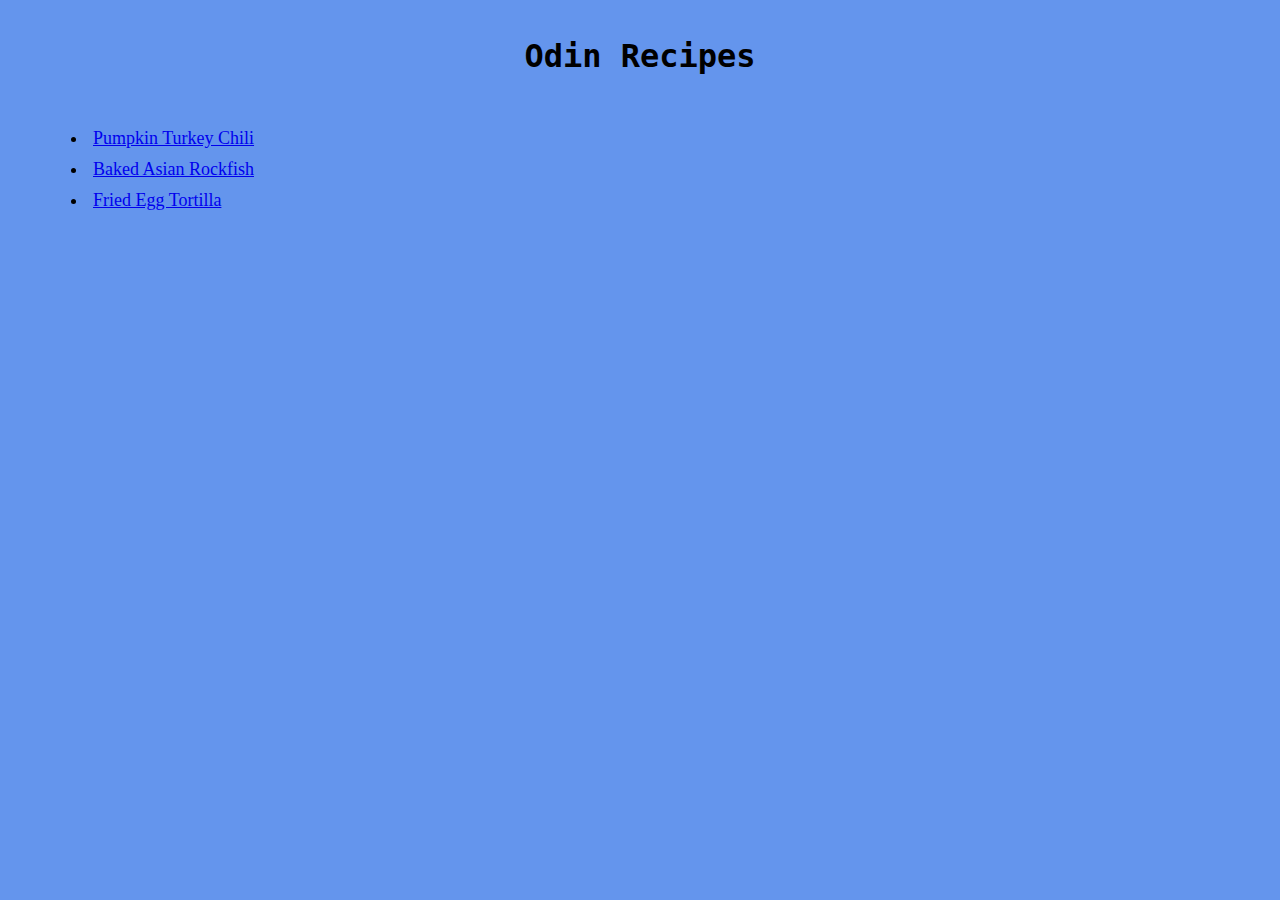
<file: odin-recipes/index.html>
<!DOCTYPE html>
<html lang="en">
<head>
	<meta charset="UTF-8">
	<meta name="viewport" content="width=device-width, initial-scale=1.0">
	<title>Odin Recipes</title>
	<link rel="stylesheet" href="style.css">
</head>
<body class="landing-page">
	<div class="landing-title">
		<h1>Odin Recipes</h1>
	</div>
	<div>
	<ul class="recipe-list">
		<li class="recipe-title"><a href="./recipes/pumpkin_turkey_chili.html">Pumpkin Turkey Chili</a></li>
		<li class="recipe-title"><a href="./recipes/baked_asian_rockfish.html">Baked Asian Rockfish</a></li>
		<li class="recipe-title"><a href="./recipes/fried_egg_tortilla.html">Fried Egg Tortilla</a></li>
	</ul>
	</div>
	
</body>
</html>
</file>
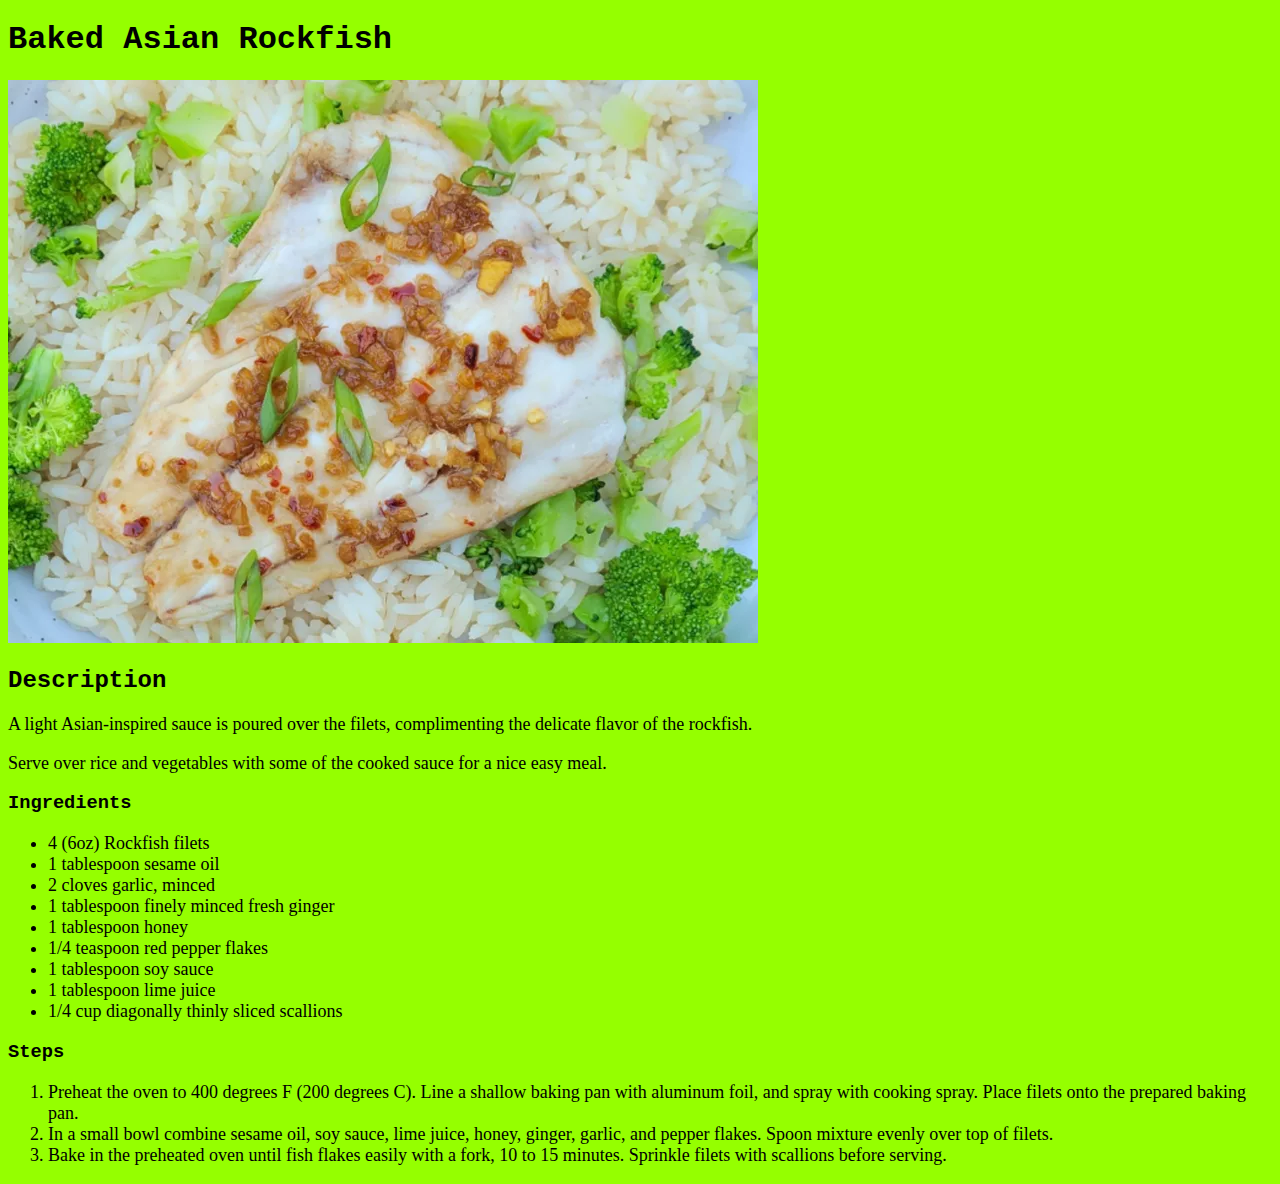
<file: odin-recipes/recipes/baked_asian_rockfish.html>
<!DOCTYPE html>
<html lang="en">
<head>
	<meta charset="UTF-8">
	<meta name="viewport" content="width=device-width, initial-scale=1.0">
	<title>Baked Asian Rockfish Recipe</title>
	<link rel="stylesheet" href="../style.css">
</head>
</head>
<body class="asian-rockfish">
	<h1>Baked Asian Rockfish</h1>
	<img src="../img/baked_asian_rockfish.webp" alt="A plate of delicious asian rockfish">
	<h2>Description</h2>
	<p>A light Asian-inspired sauce is poured over the filets, complimenting the delicate flavor of the rockfish.</p>
	<p>Serve over rice and vegetables with some of the cooked sauce for a nice easy meal.</p>
	<h3>Ingredients</h3>
	<ul>
		<li>4 (6oz) Rockfish filets</li>
		<li>1 tablespoon sesame oil</li>
		<li>2 cloves garlic, minced</li>
		<li>1 tablespoon finely minced fresh ginger</li>
		<li>1 tablespoon honey</li>
		<li>1/4 teaspoon red pepper flakes</li>
		<li>1 tablespoon soy sauce</li>
		<li>1 tablespoon lime juice</li>
		<li>1/4 cup diagonally thinly sliced scallions</li>
	</ul>
	<h3>Steps</h3>
	<ol>
		<li>Preheat the oven to 400 degrees F (200 degrees C).
			  Line a shallow baking pan with aluminum foil, and spray with cooking spray. 
				Place filets onto the prepared baking pan.</li>	
		<li>In a small bowl combine sesame oil, soy sauce, lime juice, honey, ginger, garlic, and pepper flakes.
			  Spoon mixture evenly over top of filets.</li>
		<li>Bake in the preheated oven until fish flakes easily with a fork, 10 to 15 minutes. 
			  Sprinkle filets with scallions before serving.</li>
	</ol>
</body>
</html>
</file>
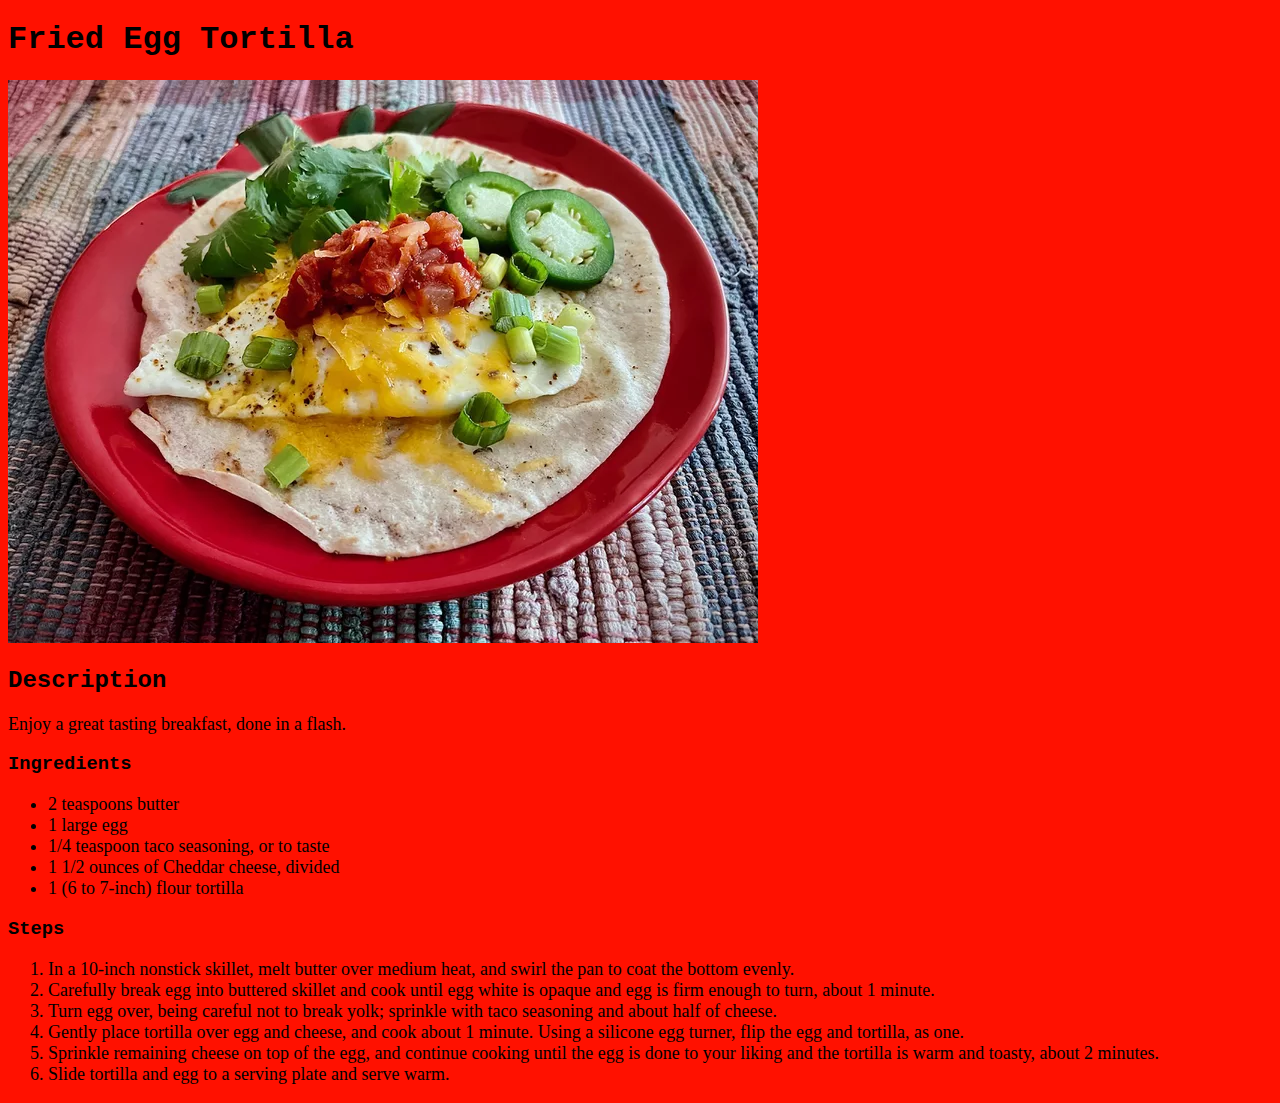
<file: odin-recipes/recipes/fried_egg_tortilla.html>
<!DOCTYPE html>
<html lang="en">
<head>
	<meta charset="UTF-8">
	<meta name="viewport" content="width=device-width, initial-scale=1.0">
	<title>Fried Egg Tortilla Recipe</title>
	<link rel="stylesheet" href="../style.css">
</head>
</head>
<body class="fried-egg">
	<h1>Fried Egg Tortilla</h1>
	<img src="../img/fried_egg_tortilla.webp" alt="A delicious fried egg tortilla">
	<h2>Description</h2>
	<p>Enjoy a great tasting breakfast, done in a flash.</p>
	<h3>Ingredients</h3>
	<ul>
		<li>2 teaspoons butter</li>
		<li>1 large egg</li>
		<li>1/4 teaspoon taco seasoning, or to taste</li>
		<li>1 1/2 ounces of Cheddar cheese, divided</li>
		<li>1 (6 to 7-inch) flour tortilla</li>
	</ul>
	<h3>Steps</h3>
	<ol>
		<li>In a 10-inch nonstick skillet, melt butter over medium heat,
			  and swirl the pan to coat the bottom evenly.</li>
		<li>Carefully break egg into buttered skillet and cook until egg white is
			  opaque and egg is firm enough to turn, about 1 minute.</li>
		<li>Turn egg over, being careful not to break yolk; sprinkle with taco
			  seasoning and about half of cheese.</li>
		<li>Gently place tortilla over egg and cheese, and cook about 1 minute.
			  Using a silicone egg turner, flip the egg and tortilla, as one.</li>
		<li>Sprinkle remaining cheese on top of the egg, and continue cooking
			  until the egg is done to your liking and the tortilla is warm and
				toasty, about 2 minutes.</li>
		<li>Slide tortilla and egg to a serving plate and serve warm.</li>
	</ol>
</body>
</html>
</file>
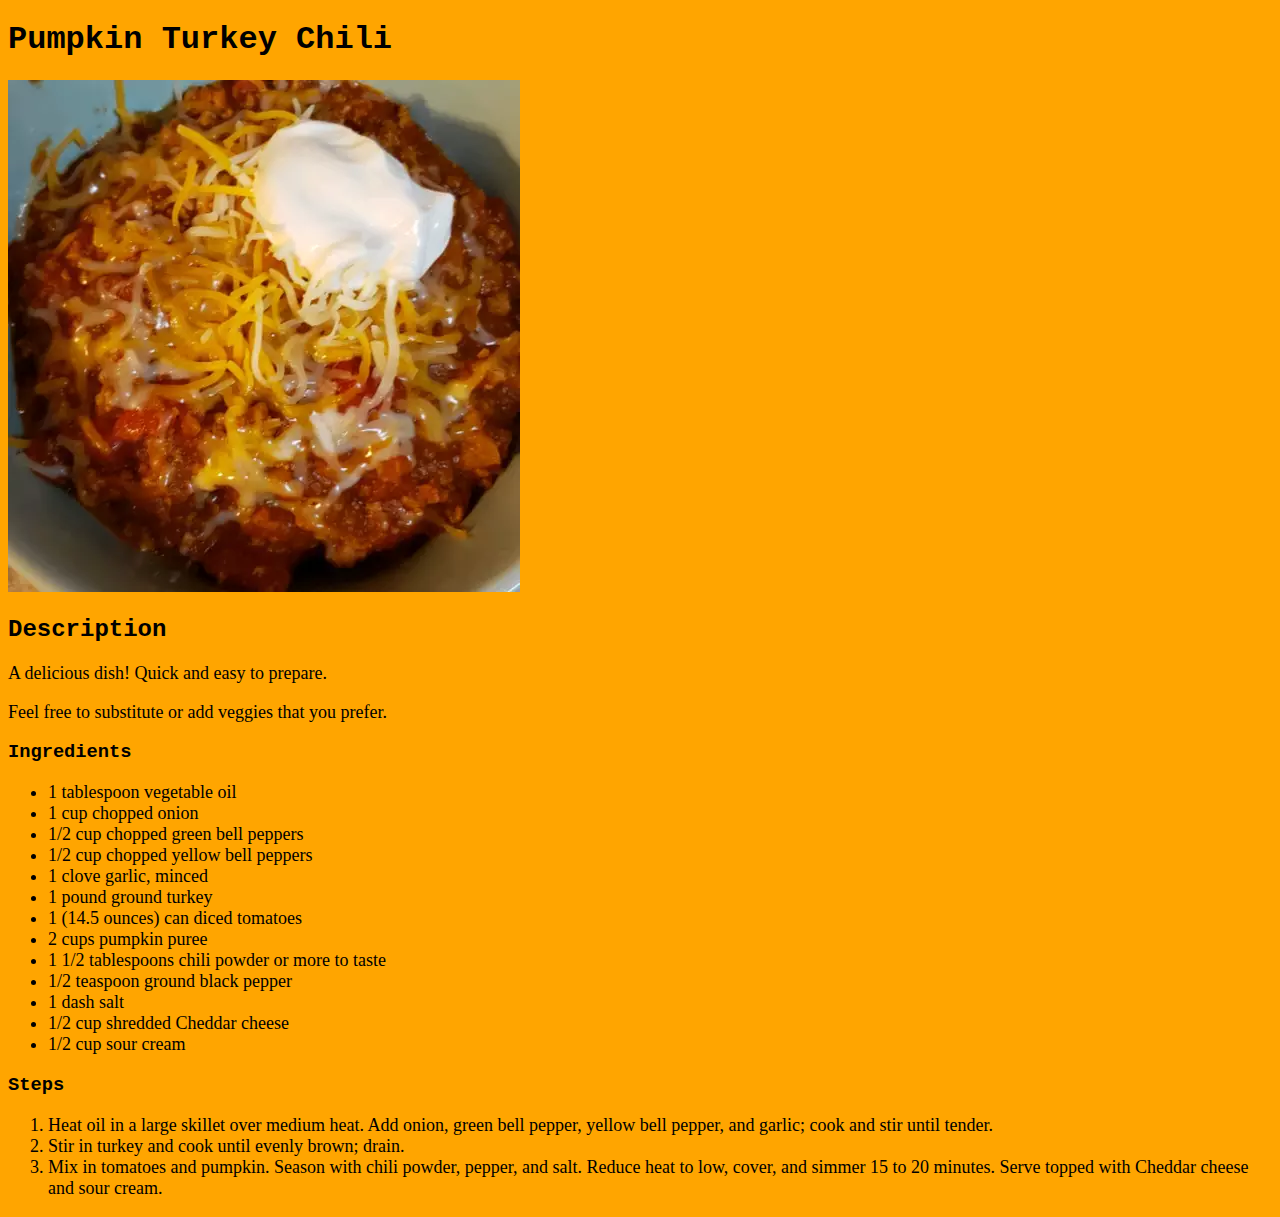
<file: odin-recipes/recipes/pumpkin_turkey_chili.html>
<!DOCTYPE html>
<html lang="en">
<head>
	<meta charset="UTF-8">
	<meta name="viewport" content="width=device-width, initial-scale=1.0">
	<title>Pumpkin Turkey Chili Recipe</title>
	<link rel="stylesheet" href="../style.css">
</head>
<body class="pumpkin">
	<h1>Pumpkin Turkey Chili</h1>
	<img src="../img/pumpkin_turkey_chili.webp" alt="a delicious bowl of pumpkin turkey chili">
	<h2>Description</h2>
	<p>A delicious dish! Quick and easy to prepare.</p>
	<p>Feel free to substitute or add veggies that you prefer.</p>
	<h3>Ingredients</h3>
	<ul>
		<li>1 tablespoon vegetable oil</li>
		<li>1 cup chopped onion</li>
		<li>1/2 cup chopped green bell peppers</li>
		<li>1/2 cup chopped yellow bell peppers</li>
		<li>1 clove garlic, minced</li>
		<li>1 pound ground turkey</li>
		<li>1 (14.5 ounces) can diced tomatoes</li>
		<li>2 cups pumpkin puree</li>
		<li>1 1/2 tablespoons chili powder or more to taste</li>
		<li>1/2 teaspoon ground black pepper</li>
		<li>1 dash salt</li>
		<li>1/2 cup shredded Cheddar cheese</li>
		<li>1/2 cup sour cream</li>
	</ul>
	<h3>Steps</h3>
	<ol>
		<li>Heat oil in a large skillet over medium heat. Add onion, green bell 
			  pepper, yellow bell pepper, and garlic; cook and stir until tender.</li>
		<li>Stir in turkey and cook until evenly brown; drain.</li>
		<li>Mix in tomatoes and pumpkin. Season with chili powder, pepper, and salt. 
				Reduce heat to low, cover, and simmer 15 to 20 minutes. 
				Serve topped with Cheddar cheese and sour cream.</li>	
	</ol>
</body>
</html>
</file>
<file: odin-recipes/style.css>
h1, h2, h3 {
	font-family: fantasy, monospace;
	font-weight: bold;
}

ul, p {
	font-size: 18px;
}

.pumpkin {
	background-color: orange;
}

.landing-page {
	background-color: cornflowerblue;
}

.asian-rockfish {
	background-color: rgb(149, 255, 0);
}

.fried-egg {
	background-color: rgb(255, 17, 0);
}

ol {
	font-size: 18px;
}

.landing-title {
	width: 50%;
	margin: auto;
	padding: 8px;
	text-align: center;
}

.recipe-list {
	margin-left: 40px;
}

.recipe-title {
	padding: 5px;

}
</file>
